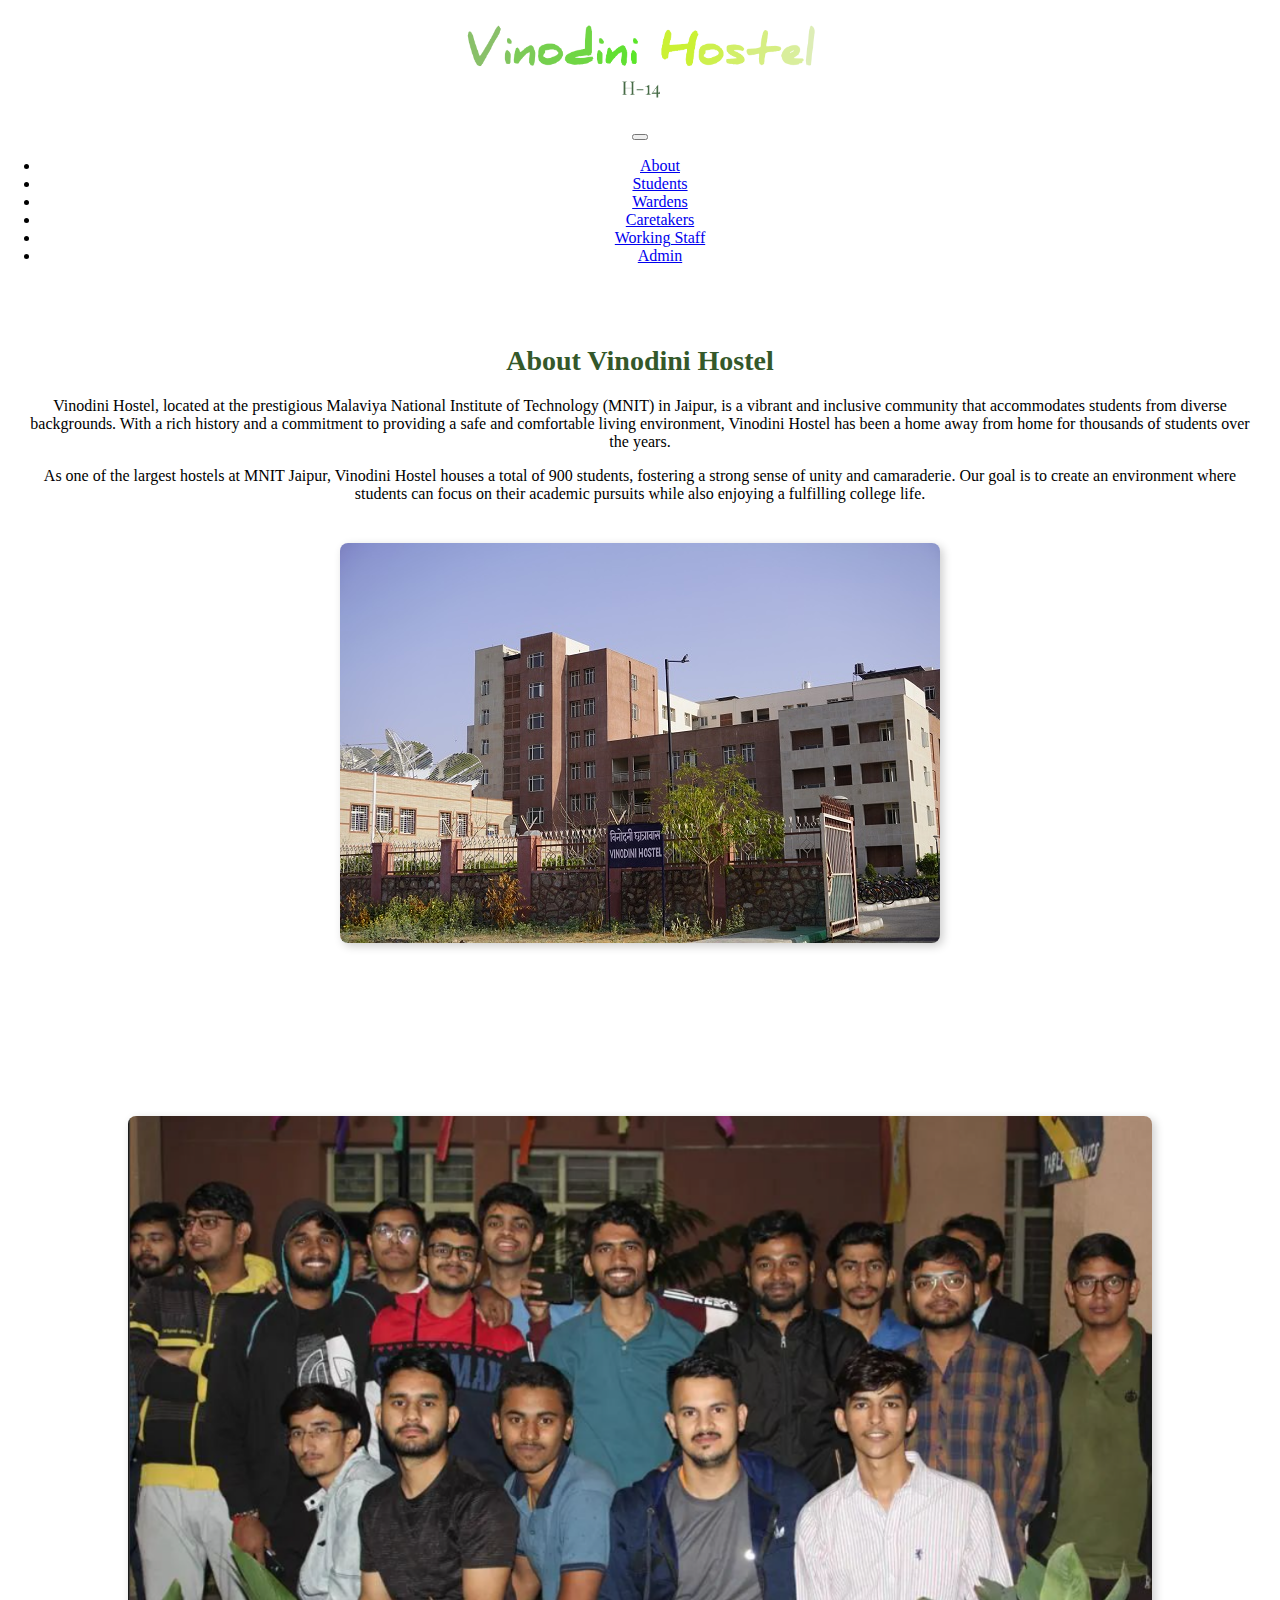
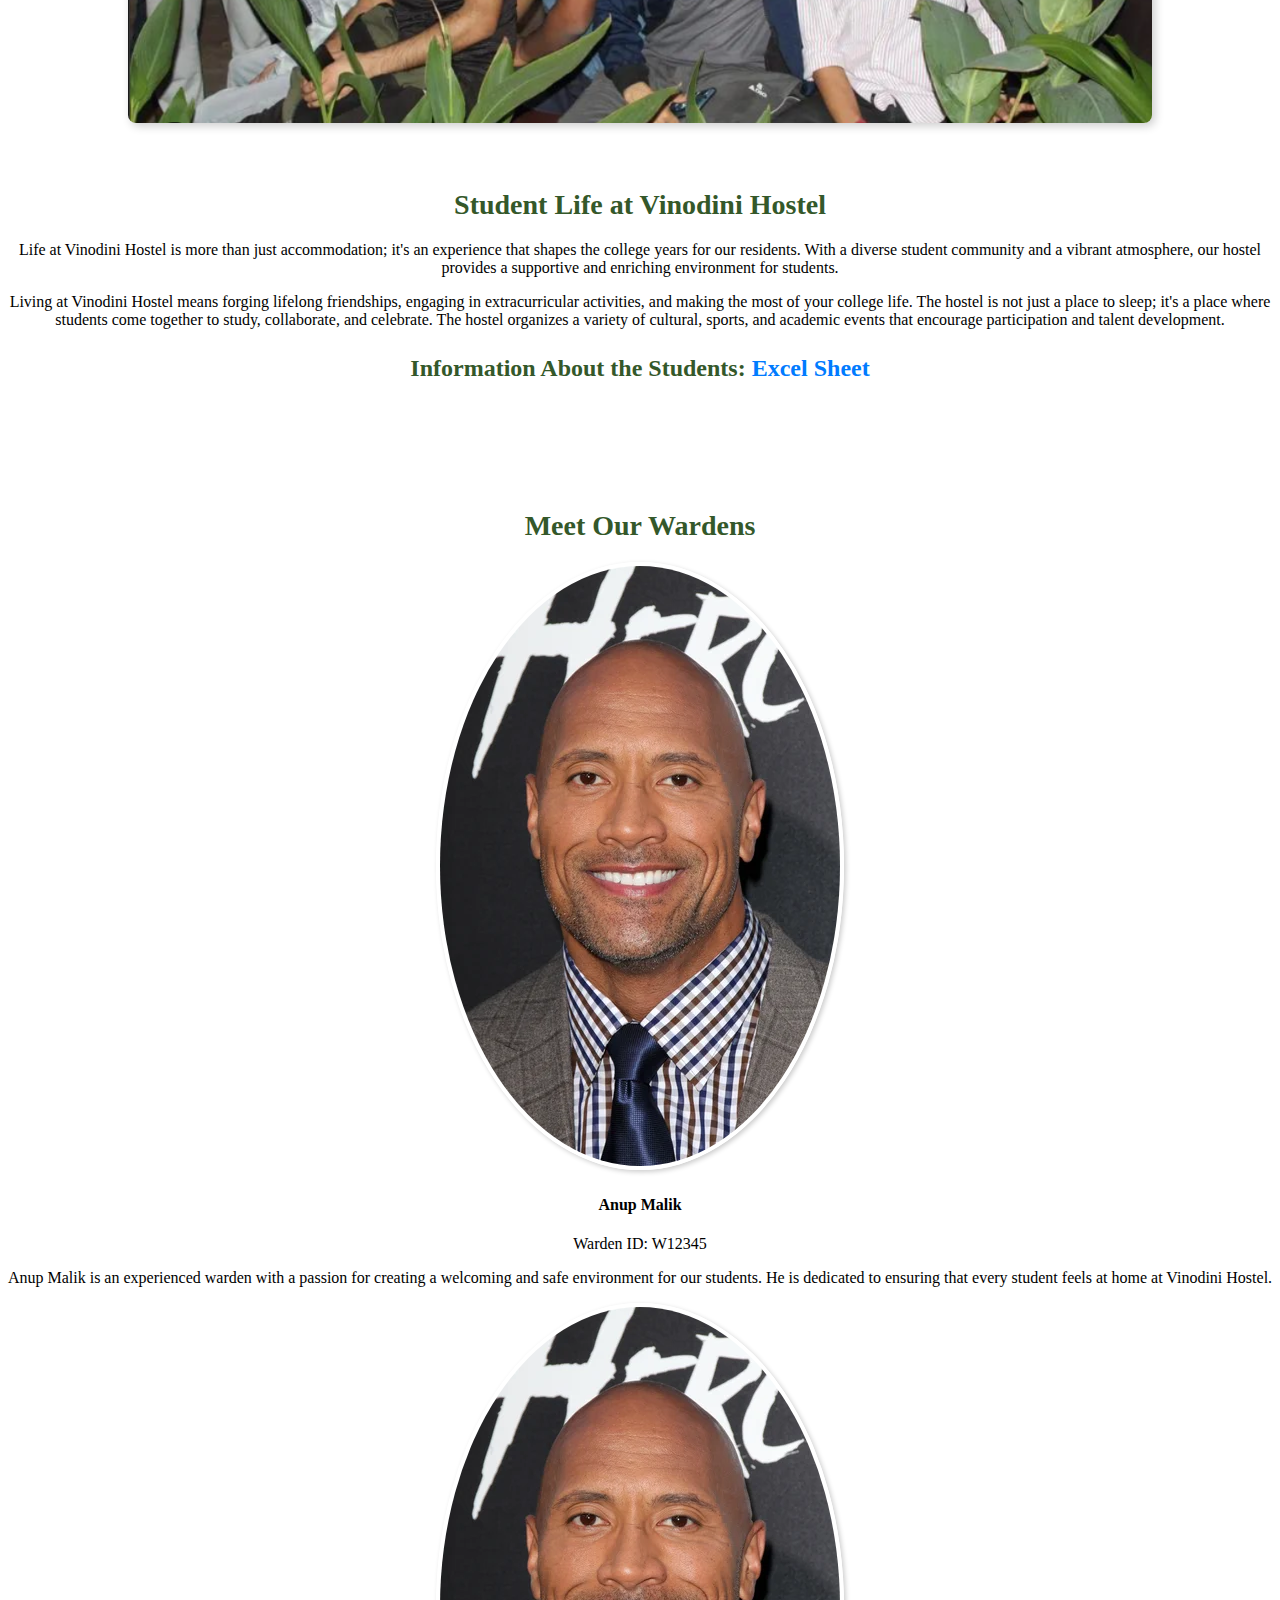
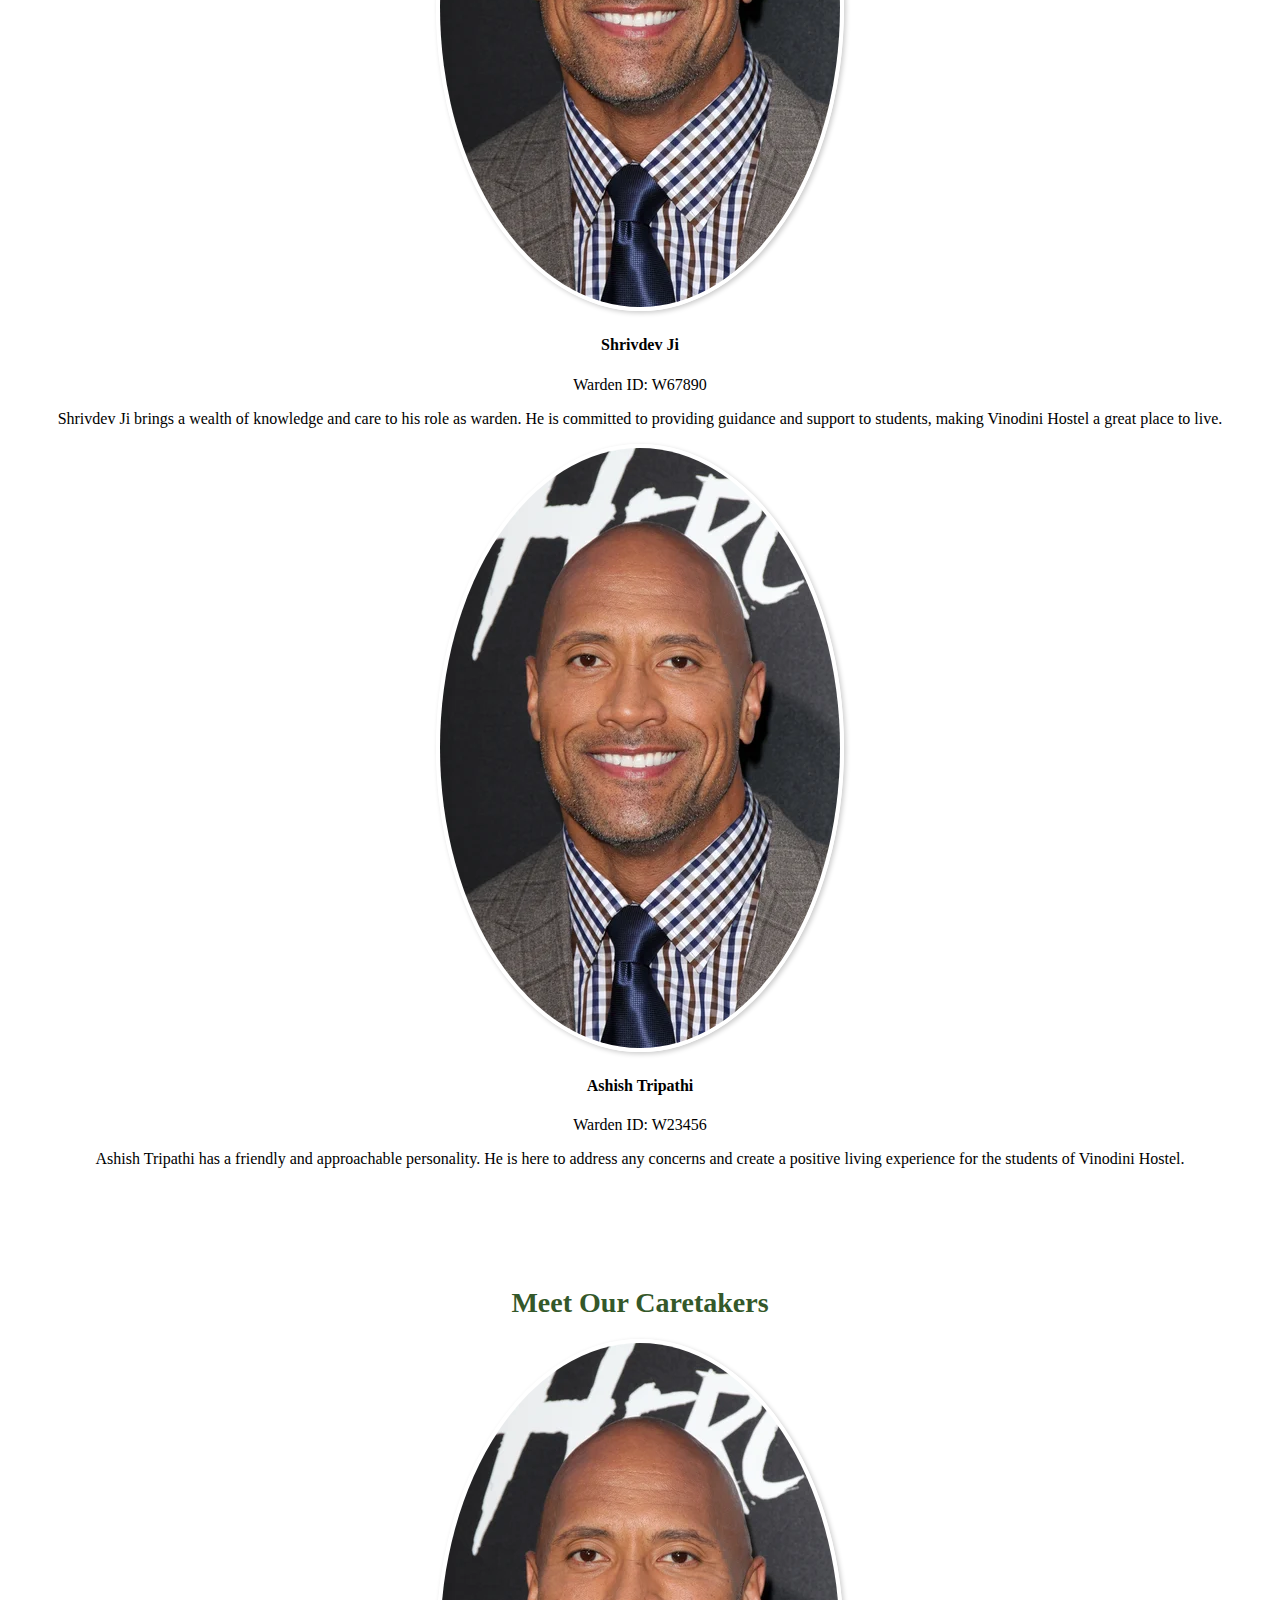
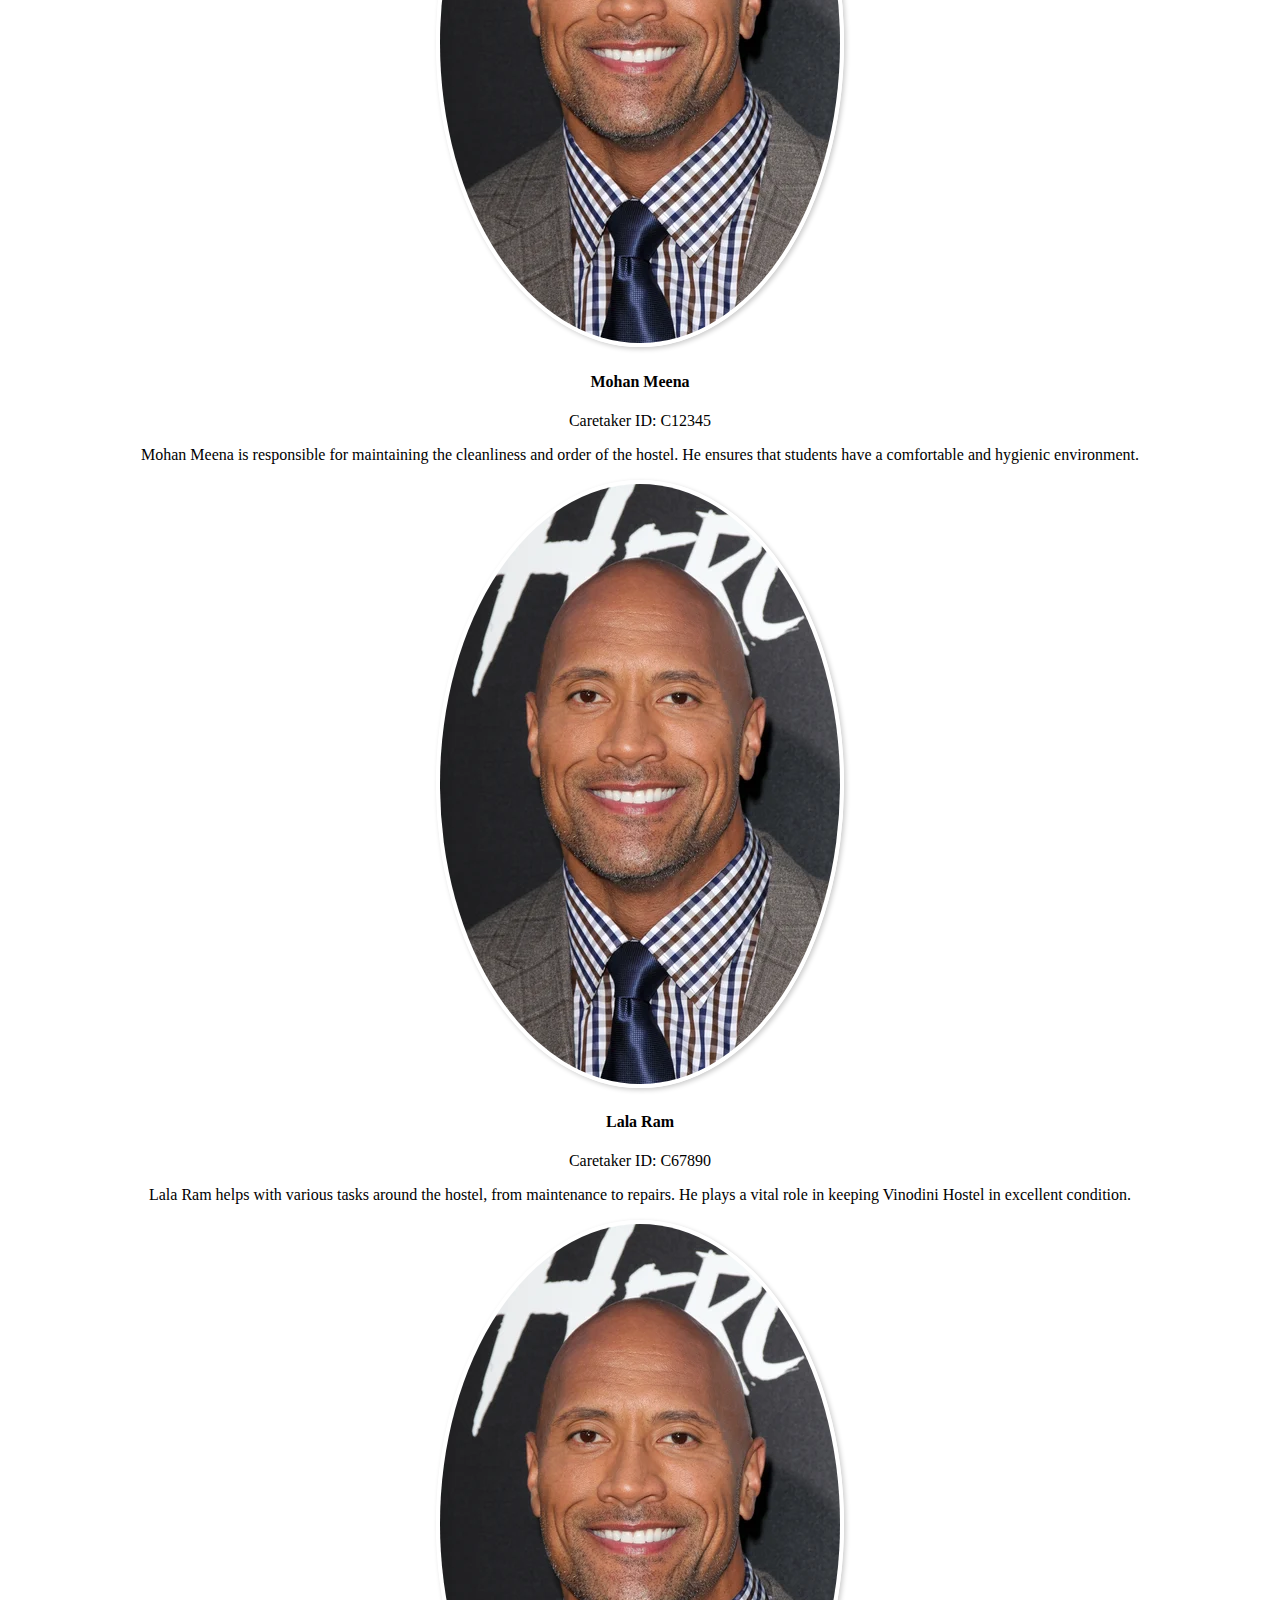
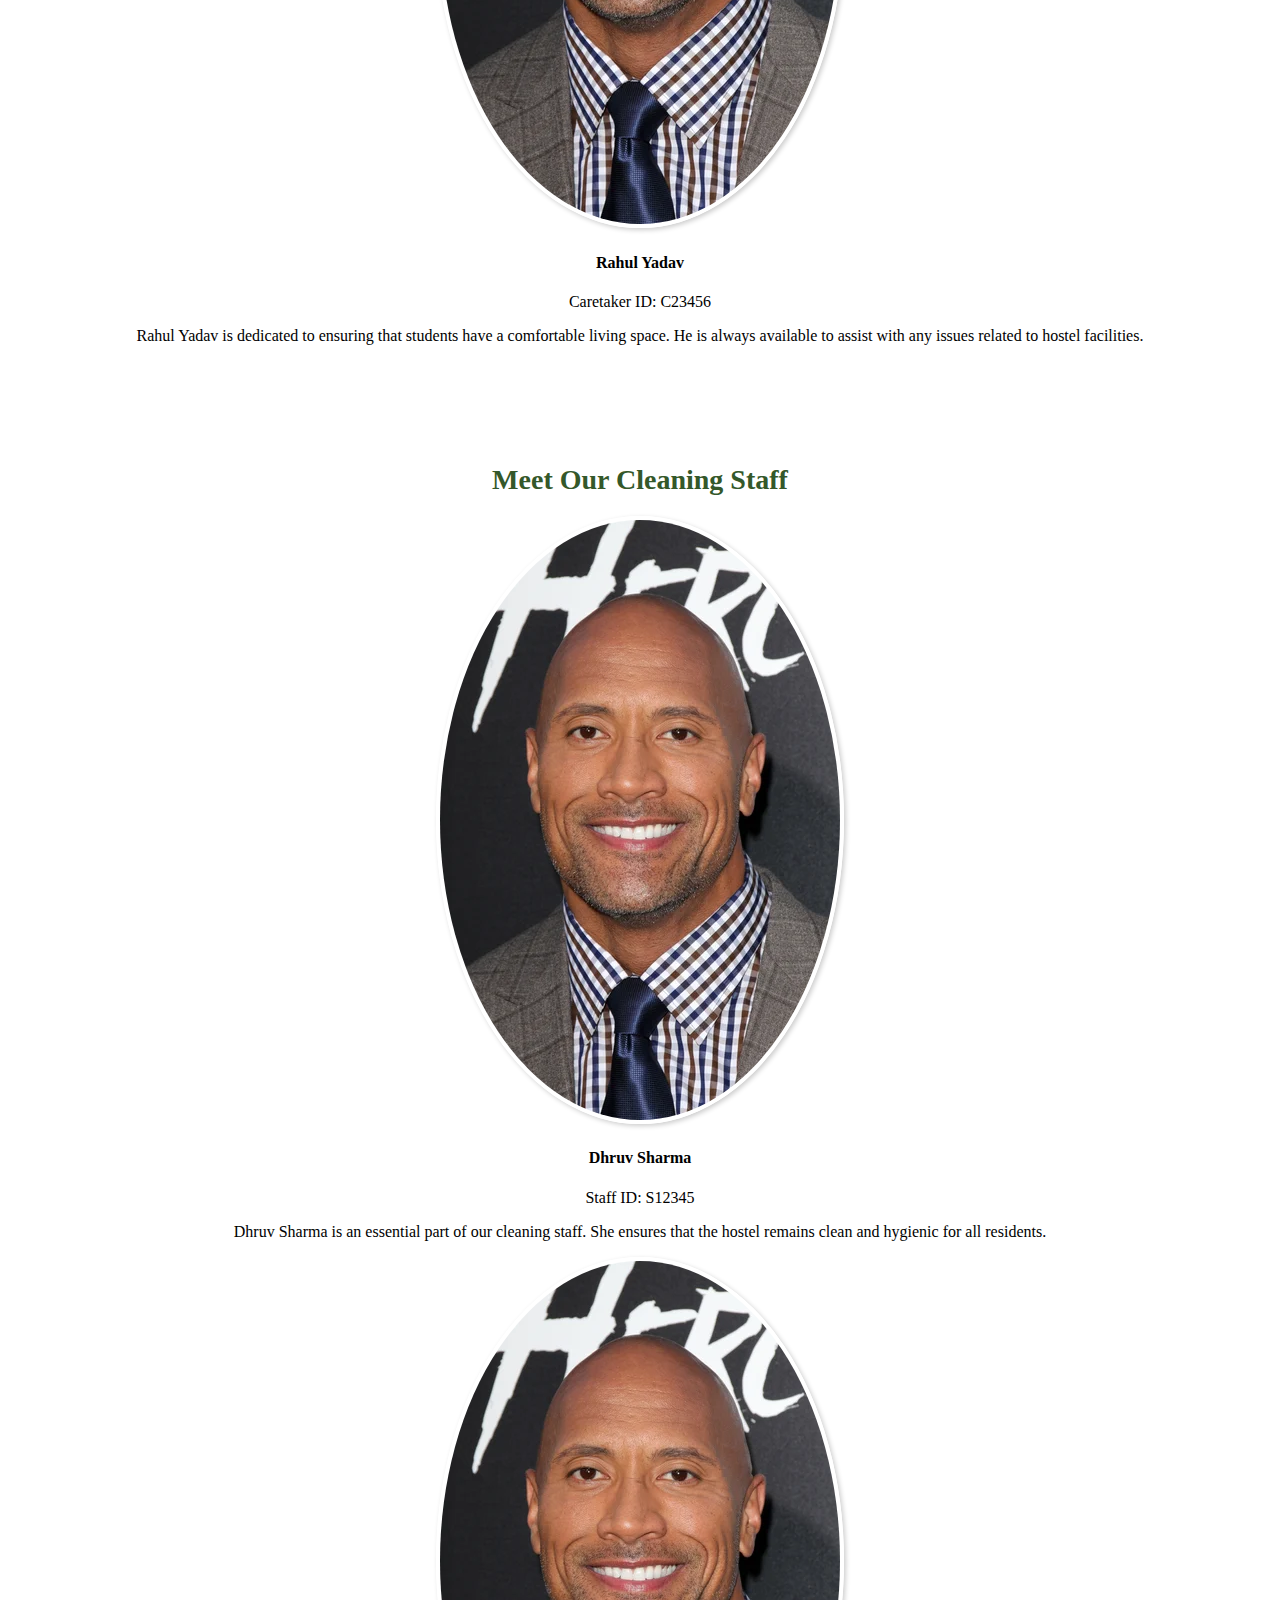
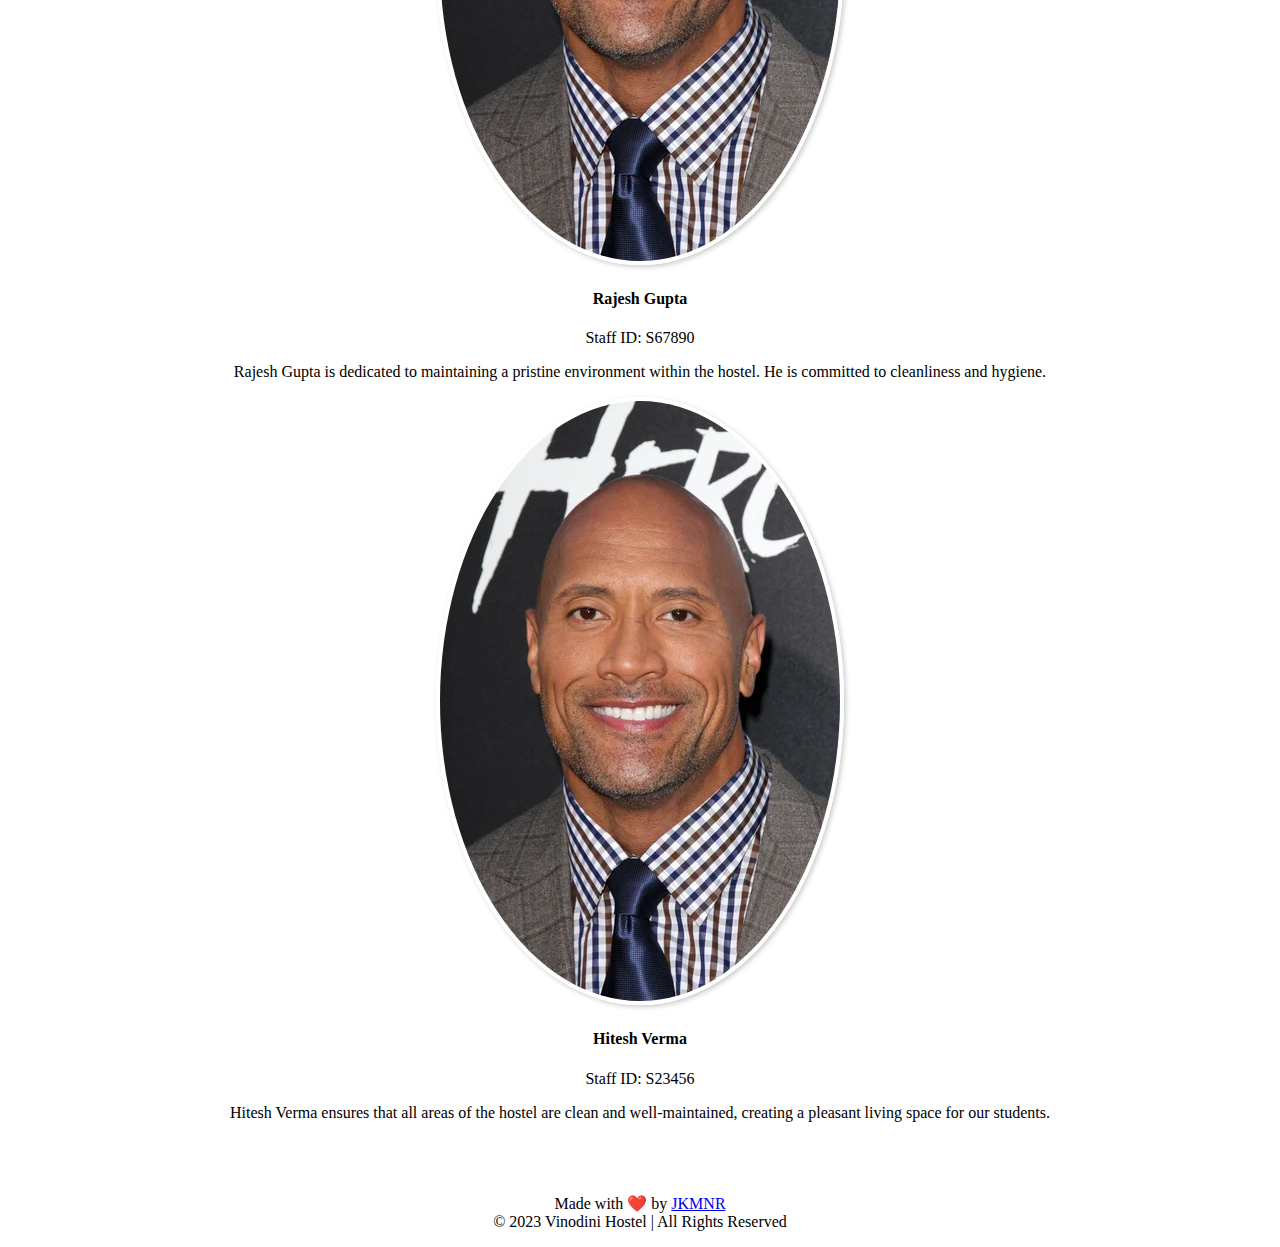
<file: index.html>
<!DOCTYPE html>
<html lang="en">
<head>
    <meta charset="UTF-8">
    <meta name="viewport" content="width=device-width, initial-scale=1.0">
    <!-- Include Bootstrap CSS -->
    <!-- Include Bootstrap CSS -->

    <link href="https://cdn.jsdelivr.net/npm/bootstrap@5.3.2/dist/css/bootstrap.min.css" rel="stylesheet" integrity="sha384-T3c6CoIi6uLrA9TneNEoa7RxnatzjcDSCmG1MXxSR1GAsXEV/Dwwykc2MPK8M2HN" crossorigin="anonymous">
    <!-- Include your custom CSS -->
    <link rel="stylesheet" type="text/css" href="styles.css">
    <title>Your Webpage</title>
</head>
<body>
    <header >
        <div class="container d-flex justify-content-center align-items-center">
            <img src="images/logo.png" alt="Your Logo" class="logo">
        </div>

        <nav class="navbar navbar-expand-lg navbar-light bg-light ">
            <div class="container">
                <button class="navbar-toggler" type="button" data-bs-toggle="collapse" data-bs-target="#navbarNav" aria-controls="navbarNav" aria-expanded="false" aria-label="Toggle navigation">
                    <span class="navbar-toggler-icon"></span>
                </button>
                <div class="collapse navbar-collapse justify-content-center" id="navbarNav">
                    <ul class="navbar-nav">
                        <li class="nav-item"><a class="nav-link" href="#about">About</a></li>
                        <li class="nav-item"><a class="nav-link" href="#students">Students</a></li>
                        <li class="nav-item"><a class="nav-link" href="#wardens">Wardens</a></li>
                        <li class="nav-item"><a class="nav-link" href="#caretakers">Caretakers</a></li>
                        <li class="nav-item"><a class="nav-link" href="#staff">Working Staff</a></li>
                        <li class="nav-item"><a class="nav-link" href="Admin.html">Admin</a></li>
                    </ul>
                </div>
            </div>
        </nav>
    </header>

    <main>
        <!-- Your webpage content goes here -->
        <section id="about">
            <div class="container">
                <div class="row">
                    <div class="col-md-6">
                        <h2>About Vinodini Hostel</h2>
                        <p>Vinodini Hostel, located at the prestigious Malaviya National Institute of Technology (MNIT) in Jaipur, is a vibrant and inclusive community that accommodates students from diverse backgrounds. With a rich history and a commitment to providing a safe and comfortable living environment, Vinodini Hostel has been a home away from home for thousands of students over the years.</p>
                        <p>As one of the largest hostels at MNIT Jaipur, Vinodini Hostel houses a total of 900 students, fostering a strong sense of unity and camaraderie. Our goal is to create an environment where students can focus on their academic pursuits while also enjoying a fulfilling college life.</p>
                    </div>
                    <div class="col-md-6">
                        <img src="images/hostel.jpg" alt="Vinodini Hostel" class="img-fluid hostel-image">
                    </div>
                </div>
            </div>
        </section>
        


        <section id="students">
            <div class="container">
                <div class="row">
                    <div class="col-md-6">
                        <img src="images/students.png" alt="Vinodini Hostel" class="img-fluid student-image">
                    </div>
                    <div class="col-md-6">
                        <h2>Student Life at Vinodini Hostel</h2>
                        <p>Life at Vinodini Hostel is more than just accommodation; it's an experience that shapes the college years for our residents. With a diverse student community and a vibrant atmosphere, our hostel provides a supportive and enriching environment for students.</p>
                        <p>Living at Vinodini Hostel means forging lifelong friendships, engaging in extracurricular activities, and making the most of your college life. The hostel is not just a place to sleep; it's a place where students come together to study, collaborate, and celebrate. The hostel organizes a variety of cultural, sports, and academic events that encourage participation and talent development.</p>
                    </div>
                </div>
                <!-- Add the link to open the Excel file -->
                <p id="info-header">Information About the Students: <a href="https://docs.google.com/spreadsheets/d/1kMl4hXQ9r5upbwkp00ZZ7HxnZjb1JTBsUSL34RGXzdA/edit?usp=sharing" target="_blank">Excel Sheet</a></p>
            </div>
        </section>
        
        


<!-- Wardens Section -->
<section id="wardens">
    <div class="container">
        <h2>Meet Our Wardens</h2>
        <div class="row">
            <!-- Warden 1 -->
            <div class="col-md-4">
                <img src="images/person.jpg" alt="Warden 1" class="img-fluid staff-image">
                <h4>Anup Malik</h4>
                <p>Warden ID: W12345</p>
                <p>Anup Malik is an experienced warden with a passion for creating a welcoming and safe environment for our students. He is dedicated to ensuring that every student feels at home at Vinodini Hostel.</p>
            </div>
            <!-- Warden 2 -->
            <div class="col-md-4">
                <img src="images/person.jpg" alt="Warden 2" class="img-fluid staff-image">
                <h4>Shrivdev Ji</h4>
                <p>Warden ID: W67890</p>
                <p>Shrivdev Ji brings a wealth of knowledge and care to his role as warden. He is committed to providing guidance and support to students, making Vinodini Hostel a great place to live.</p>
            </div>
            <!-- Warden 3 -->
            <div class="col-md-4">
                <img src="images/person.jpg" alt="Warden 3" class="img-fluid staff-image">
                <h4>Ashish Tripathi</h4>
                <p>Warden ID: W23456</p>
                <p>Ashish Tripathi has a friendly and approachable personality. He is here to address any concerns and create a positive living experience for the students of Vinodini Hostel.</p>
            </div>
        </div>
    </div>
</section>

<!-- Caretakers Section -->
<section id="caretakers">
    <div class="container">
        <h2>Meet Our Caretakers</h2>
        <div class="row">
            <!-- Caretaker 1 -->
            <div class="col-md-4">
                <img src="images/person.jpg" alt="Caretaker 1" class="img-fluid staff-image">
                <h4>Mohan Meena</h4>
                <p>Caretaker ID: C12345</p>
                <p>Mohan Meena is responsible for maintaining the cleanliness and order of the hostel. He ensures that students have a comfortable and hygienic environment.</p>
            </div>
            <!-- Caretaker 2 -->
            <div class="col-md-4">
                <img src="images/person.jpg" alt="Caretaker 2" class="img-fluid staff-image">
                <h4>Lala Ram</h4>
                <p>Caretaker ID: C67890</p>
                <p>Lala Ram helps with various tasks around the hostel, from maintenance to repairs. He plays a vital role in keeping Vinodini Hostel in excellent condition.</p>
            </div>
            <!-- Caretaker 3 -->
            <div class="col-md-4">
                <img src="images/person.jpg" alt="Caretaker 3" class="img-fluid staff-image">
                <h4>Rahul Yadav</h4>
                <p>Caretaker ID: C23456</p>
                <p>Rahul Yadav is dedicated to ensuring that students have a comfortable living space. He is always available to assist with any issues related to hostel facilities.</p>
            </div>
        </div>
    </div>
</section>

<!-- Working Staff Section -->
<section id="staff">
    <div class="container">
        <h2>Meet Our Cleaning Staff</h2>
        <div class="row">
            <!-- Staff Member 1 -->
            <div class="col-md-4">
                <img src="images/person.jpg" alt="Staff Member 1" class="img-fluid staff-image">
                <h4>Dhruv Sharma</h4>
                <p>Staff ID: S12345</p>
                <p>Dhruv Sharma is an essential part of our cleaning staff. She ensures that the hostel remains clean and hygienic for all residents.</p>
            </div>
            <!-- Staff Member 2 -->
            <div class="col-md-4">
                <img src="images/person.jpg" alt="Staff Member 2" class="img-fluid staff-image">
                <h4>Rajesh Gupta</h4>
                <p>Staff ID: S67890</p>
                <p>Rajesh Gupta is dedicated to maintaining a pristine environment within the hostel. He is committed to cleanliness and hygiene.</p>
            </div>
            <!-- Staff Member 3 -->
            <div class="col-md-4">
                <img src="images/person.jpg" alt="Staff Member 3" class="img-fluid staff-image">
                <h4>Hitesh Verma</h4>
                <p>Staff ID: S23456</p>
                <p>Hitesh Verma ensures that all areas of the hostel are clean and well-maintained, creating a pleasant living space for our students.</p>
            </div>
        </div>
    </div>
</section>
        <!-- Footer Section -->
<footer class="bg-dark text-light text-center py-2">
    <div class="container">
        <p>Made with ❤️ by <a href="JKMNR.html">JKMNR</a> <br>
        &copy; 2023 Vinodini Hostel | All Rights Reserved</p>
    </div>
</footer>

    </main>

    <!-- Include Bootstrap JS and Popper.js -->
    <!-- Include Bootstrap JavaScript and Popper.js -->
<script src="https://cdn.jsdelivr.net/npm/bootstrap@5.5.0/dist/js/bootstrap.min.js"></script>
<script src="https://cdnjs.cloudflare.com/ajax/libs/popper.js/2.11.6/umd/popper.min.js" integrity="sha384-kJ3gxu7GigAo1uQlwZfBZwXQR2X2-73WY5sIz3rMOqnzpQSC3prIEwq6MrreN0Ofq" crossorigin="anonymous"></script>

    <script src="https://cdn.jsdelivr.net/npm/bootstrap@5.5.0/dist/js/bootstrap.min.js"></script>
    <script src="https://cdn.jsdelivr.net/npm/bootstrap@5.1.3/dist/js/bootstrap.bundle.min.js"></script>

</body>
</html>
</file>
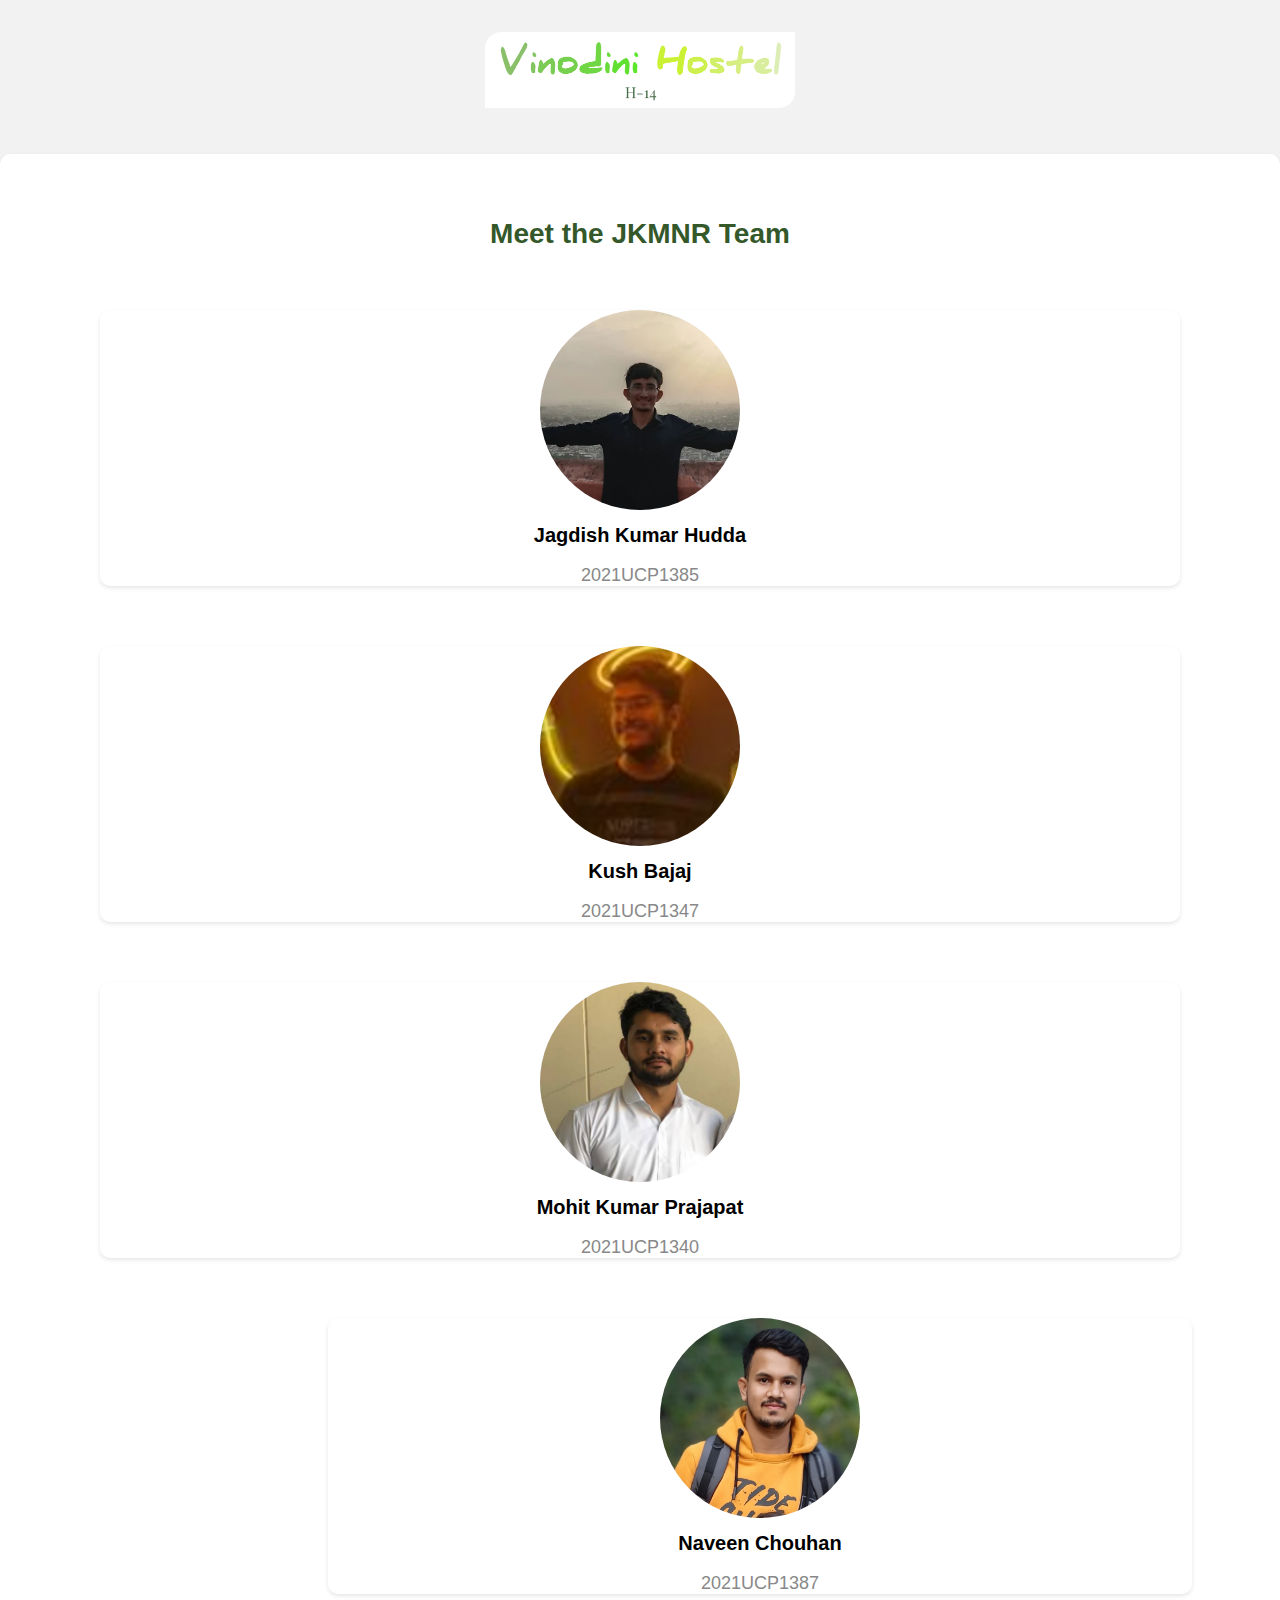
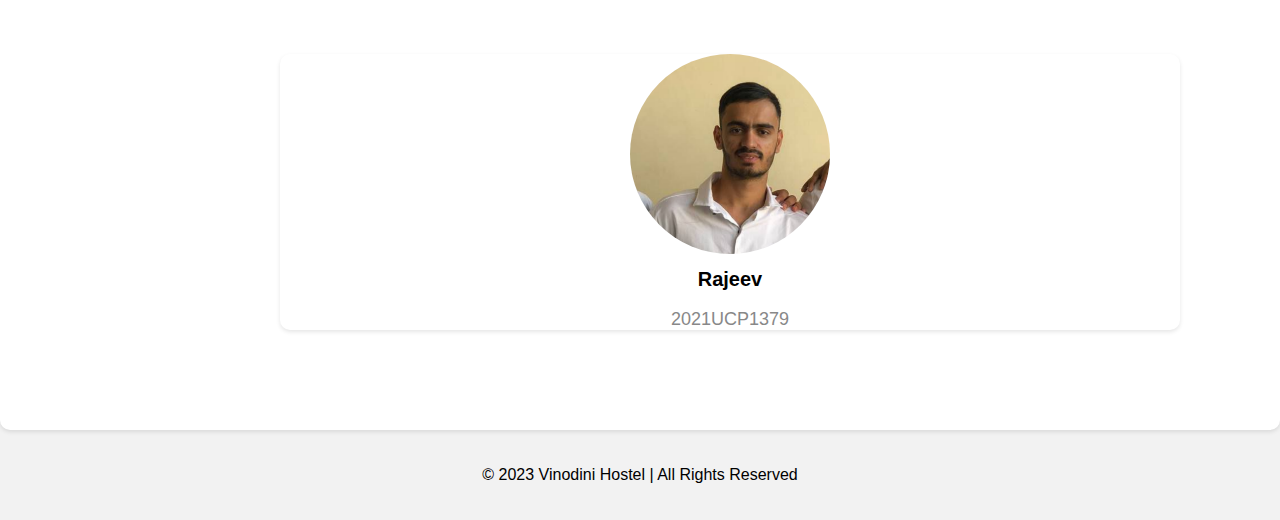
<file: JKMNR.html>
<!DOCTYPE html>
<html lang="en">

<head>
    <meta charset="UTF-8">
    <meta name="viewport" content="width=device-width, initial-scale=1.0">
    <link href="https://cdn.jsdelivr.net/npm/bootstrap@5.3.2/dist/css/bootstrap.min.css" rel="stylesheet"
        integrity="sha384-T3c6CoIi6uLrA9TneNEoa7RxnatzjcDSCmG1MXxSR1GAsXEV/Dwwykc2MPK8M2HN" crossorigin="anonymous">
    <link rel="stylesheet" type="text/css" href="styles.css">
    <title>JKMNR</title>
    <style>
        /* Custom CSS Styles */
        body {
            background-color: #f2f2f2;
            font-family: Arial, sans-serif;
            text-align: center;
        }

        .header {
            background-color: #007BFF;
            color: white;
            padding: 10px;
            text-align: center;
        }

        .logo {
            max-width: 25%;
            height: auto;
            border-radius: 16px 0 16px 0;
            box-shadow: #bbbaba;
        }

        #team {
            background-color: white;
            padding: 20px;
            border-radius: 10px;
            box-shadow: 0 2px 4px rgba(0, 0, 0, 0.1);
        }

        .card {
            border: none;
            border-radius: 10px;
            box-shadow: 0 2px 4px rgba(0, 0, 0, 0.1);
            transition: transform 0.2s;
            text-align: center;
            margin: 5%;
        }

        .card-1 {
            margin-left: 20%;
        }

        .card:hover {
            transform: scale(1.02);
        }

        .card-title {
            font-size: 20px;
            font-weight: bold;
            margin: 10px 0;
        }

        .card-text {
            font-size: 18px;
            color: #888;
        }

        .container {
            padding: 20px;
        }

        h2 {
            text-align: center;
        }

        .card-img-top {
            height: 200px;
            width: 200px;
            object-fit: cover;
            border-radius: 50%;
            margin: 0 auto;
        }

        /* Media Queries */
         @media (max-width: 576px) {
            .logo {
                max-width: 90%; /* Adjust logo size for smaller screens */
            }

            .card {
                margin: 10px 0;
            }

            .card-1 {
                margin-left: 0; /* Remove left margin for cards */
            }
        }
    </style>
</head>

<body>
    <header>
        <div class="container d-flex justify-content-center align-items-center">
            <img src="images/logo.png" alt="Your Logo" class="logo">
        </div>
    </header>

    <main>
        <section id="team">
            <div class="container">
                <h2>Meet the JKMNR Team</h2>
                <div class="row">
                    <!-- Jagdish Kumar Hudda -->
                    <div class="col-md-4">
                        <div class="card">
                            <img src="images/hudda.png" class="card-img-top" alt="Jagdish Kumar Hudda">
                            <div class="card-body">
                                <h5 class="card-title">Jagdish Kumar Hudda</h5>
                                <p class="card-text">2021UCP1385</p>
                            </div>
                        </div>
                    </div>
                    <!-- Kush Bajaj -->
                    <div class="col-md-4">
                        <div class="card">
                            <img src="images/bajaj.png" class="card-img-top" alt="Kush Bajaj">
                            <div class="card-body">
                                <h5 class="card-title">Kush Bajaj</h5>
                                <p class="card-text">2021UCP1347</p>
                            </div>
                        </div>
                    </div>
                    <!-- Mohit Kumar Prajapat -->
                    <div class="col-md-4">
                        <div class="card">
                            <img src="images/mohit.png" class="card-img-top" alt="Mohit Kumar Prajapat">
                            <div class="card-body">
                                <h5 class="card-title">Mohit Kumar Prajapat</h5>
                                <p class="card-text">2021UCP1340</p>
                            </div>
                        </div>
                    </div>
                    <!-- Naveen Chouhan -->
                    <div class="col-md-4 card-1">
                        <div class="card">
                            <img src="images/naveen.jpg" class="card-img-top" alt="Naveen Chouhan">
                            <div class="card-body">
                                <h5 class="card-title">Naveen Chouhan</h5>
                                <p class="card-text">2021UCP1387</p>
                            </div>
                        </div>
                    </div>
                    <!-- Rajeev -->
                    <div class="col-md-4">
                        <div class="card card-1">
                            <img src="images/rajeev.png" class="card-img-top" alt="Rajeev">
                            <div class="card-body">
                                <h5 class="card-title">Rajeev</h5>
                                <p class="card-text">2021UCP1379</p>
                            </div>
                        </div>
                    </div>
                </div>
            </div>
        </section>
    </main>
    <!-- Footer Section -->
    <footer class="bg-dark text-light text-center">
        <div class="container">
            <p>&copy; 2023 Vinodini Hostel | All Rights Reserved</p>
        </div>
    </footer>

    <script src="https://cdn.jsdelivr.net/npm/bootstrap@5.5.0/dist/js/bootstrap.min.js"></script>
</body>

</html>
</file>
<file: styles.css>
/* Add your custom CSS styles here */
body{
    margin: 0;
    padding: 0;
    text-align: center;
}
/* Center the logo */
.logo {
    margin: 1%;
    width: 30%; /* Adjust the width as needed */
    height: auto; /* Maintain aspect ratio */
}

/* Adjust the space between logo and navbar */
header {
    margin-bottom: 10px;
}

.navbar-color{
    background-color: rgb(94, 249, 133);
}

/* CSS for the hostel image */
.hostel-image {
    margin: 2%;
    max-width: 80%; /* Ensure the image doesn't exceed its container width */
    border-radius: 8px; /* Add rounded corners */
    box-shadow: 3px 3px 10px rgba(0, 0, 0, 0.2); /* Add a subtle shadow */
}
.student-image{
    margin: 3%;
    max-width: 80%; /* Ensure the image doesn't exceed its container width */
    border-radius: 8px; /* Add rounded corners */
    box-shadow: 3px 3px 10px rgba(0, 0, 0, 0.2); /* Add a subtle shadow */

}
/* Style the section title */


/* Add style to the header text */
#info-header {
    font-size: 2rem;
    font-weight: bold;
    color: #34582a;
    margin: 2%;
}


#about{
    margin: 2%;
}


/* Custom CSS for beautification */

/* Set a background color for the entire page */
body {
    background-color: #ffffff;
}

/* Add some padding to the sections */
section {
    padding: 40px 0;
}

/* Style the section titles */
section h2 {
    font-size: 28px;
    font-weight: bold;
    margin-bottom: 20px;
    color: #34582a;
}

/* Style the staff member containers */
.staff-container {
    background-color: #fff;
    border-radius: 8px;
    padding: 20px;
    box-shadow: 3px 3px 10px rgba(0, 0, 0, 0.1);
    margin: 20px 0;
    text-align: center;
}

/* Style the staff member images */
.staff-image {
    max-width: 50%;
    border-radius: 50%;
    border: 4px solid #fff;
    box-shadow: 2px 2px 5px rgba(0, 0, 0, 0.2);
}

/* Style the staff member names */
.staff-container h4 {
    font-size: 24px;
    margin: 10px 0;
    color: #34582a;
}

/* Style the staff member IDs */
.staff-container p {
    font-size: 16px;
    color: #777;
}

/* Style the container with staff member images and info */
.staff-members {
    display: flex;
    flex-wrap: wrap;
    justify-content: space-around;
}

/* Adjust margins for the top section */
#about {
    margin-top: 0;
}

/* Style the link to the Excel sheet */
#info-header {
    font-size: 24px;
    font-weight: bold;
    color: #34582a;
    margin: 2%;
}

/* Add a hover effect to the link */
#info-header a {
    text-decoration: none;
    color: #007bff;
    transition: color 0.3s;
}

#info-header a:hover {
    color: #0056b3;
}


/* Default styles for larger screens */

/* Add your existing CSS here... */

/* Media query for screens smaller than 768px (typical mobile screens) */
@media (max-width: 768px) {
    /* Center-align the logo */
    .logo {
        width: 80%;
        max-width: 200px; /* Adjust as needed */
    }

    /* Reduce margin between sections */
    section {
        padding: 20px 0;
    }

    /* Reduce font size for section titles */
    section h2 {
        font-size: 24px;
    }

    /* Adjust staff member image size */
    .staff-image {
        max-width: 70%;
    }

    /* Increase font size for staff member names */
    .staff-container h4 {
        font-size: 20px;
    }

    /* Adjust margins for the top section */
    #about {
        margin-top: 10px;
    }
}
</file>
